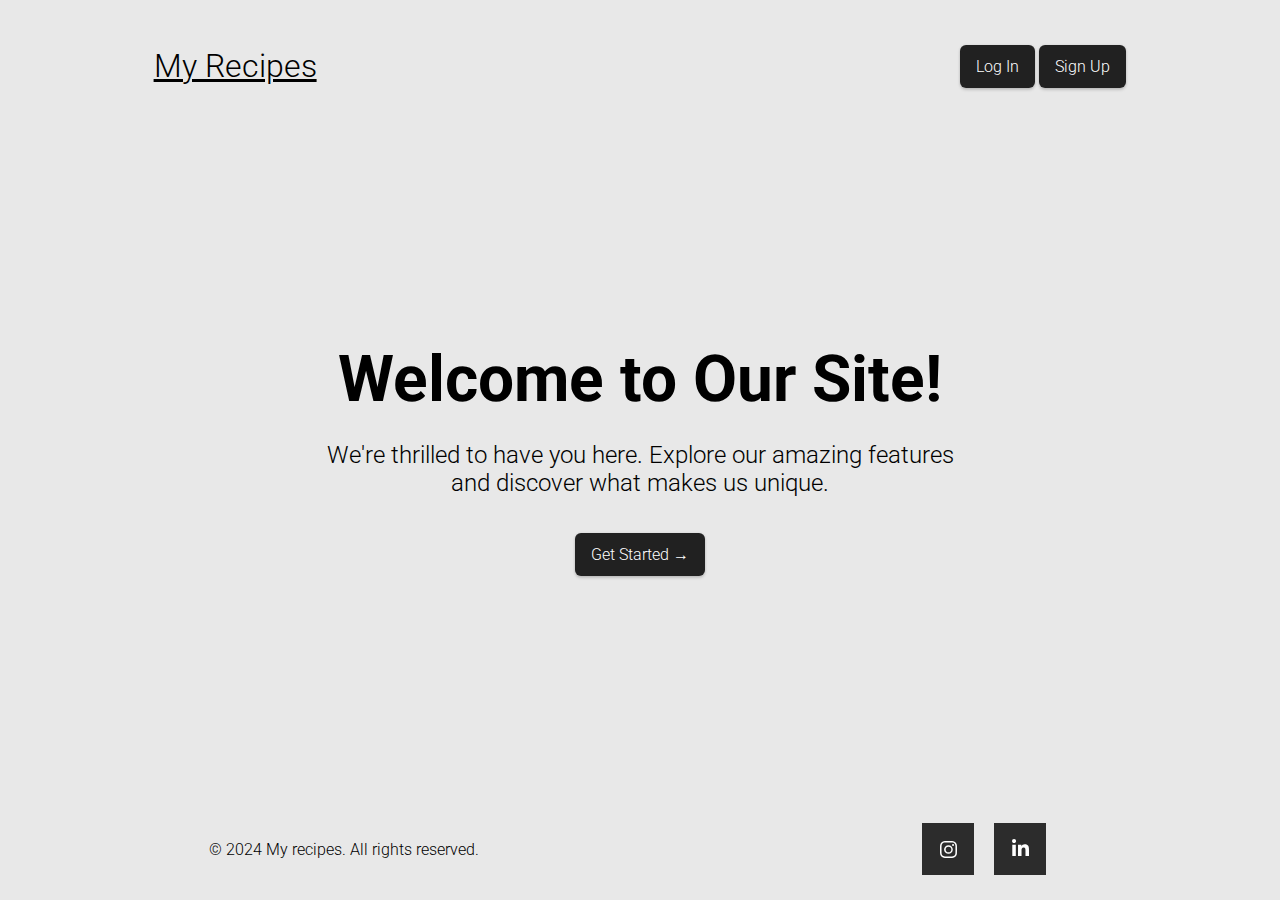
<file: index.html>
<!DOCTYPE html>
<html lang="en">
<head>
    <meta charset="UTF-8">
    <meta name="viewport" content="width=device-width, initial-scale=1.0">

     <link rel="stylesheet" href="css/style.css">
<!--<link rel="stylesheet" href="#" media="print">-->

    <title>My recipes</title>
</head>
<body>
    <div class="index-container">
        <nav class="navbar">
            <h1>My Recipes</h1>
            <div class="nav-links">
                <a href="pages/login.html" class="nav-link">Log In</a>
                <a href="pages/registration.html" class="nav-link">Sign Up</a>
            </div>
        </nav>
        <div class="content">
            <h2>Welcome to Our Site!</h2>
            <p>We're thrilled to have you here. Explore our amazing features<br> and discover what makes us unique.</p>
            <a href="pages/registration.html" class="link">Get Started &rarr;</a>
        </div>
        <footer>
            <p>&copy; 2024 My recipes. All rights reserved.</p>
            <div class="social-links">
                <a href="https://www.instagram.com/cvutfelpraha/?hl=cs" target="_blank" class="social ig">
                <svg class="socialSvg instagramSvg" viewBox="0 0 16 16"> <path d="M8 0C5.829 0 5.556.01 4.703.048 3.85.088 3.269.222 2.76.42a3.917 3.917 0 0 0-1.417.923A3.927 3.927 0 0 0 .42 2.76C.222 3.268.087 3.85.048 4.7.01 5.555 0 5.827 0 8.001c0 2.172.01 2.444.048 3.297.04.852.174 1.433.372 1.942.205.526.478.972.923 1.417.444.445.89.719 1.416.923.51.198 1.09.333 1.942.372C5.555 15.99 5.827 16 8 16s2.444-.01 3.298-.048c.851-.04 1.434-.174 1.943-.372a3.916 3.916 0 0 0 1.416-.923c.445-.445.718-.891.923-1.417.197-.509.332-1.09.372-1.942C15.99 10.445 16 10.173 16 8s-.01-2.445-.048-3.299c-.04-.851-.175-1.433-.372-1.941a3.926 3.926 0 0 0-.923-1.417A3.911 3.911 0 0 0 13.24.42c-.51-.198-1.092-.333-1.943-.372C10.443.01 10.172 0 7.998 0h.003zm-.717 1.442h.718c2.136 0 2.389.007 3.232.046.78.035 1.204.166 1.486.275.373.145.64.319.92.599.28.28.453.546.598.92.11.281.24.705.275 1.485.039.843.047 1.096.047 3.231s-.008 2.389-.047 3.232c-.035.78-.166 1.203-.275 1.485a2.47 2.47 0 0 1-.599.919c-.28.28-.546.453-.92.598-.28.11-.704.24-1.485.276-.843.038-1.096.047-3.232.047s-2.39-.009-3.233-.047c-.78-.036-1.203-.166-1.485-.276a2.478 2.478 0 0 1-.92-.598 2.48 2.48 0 0 1-.6-.92c-.109-.281-.24-.705-.275-1.485-.038-.843-.046-1.096-.046-3.233 0-2.136.008-2.388.046-3.231.036-.78.166-1.204.276-1.486.145-.373.319-.64.599-.92.28-.28.546-.453.92-.598.282-.11.705-.24 1.485-.276.738-.034 1.024-.044 2.515-.045v.002zm4.988 1.328a.96.96 0 1 0 0 1.92.96.96 0 0 0 0-1.92zm-4.27 1.122a4.109 4.109 0 1 0 0 8.217 4.109 4.109 0 0 0 0-8.217zm0 1.441a2.667 2.667 0 1 1 0 5.334 2.667 2.667 0 0 1 0-5.334z"></path> </svg>
                </a>

                <a href="https://cz.linkedin.com/" target="_blank" class="social in">
                <svg class="socialSvg linkdinSvg" viewBox="0 0 448 512"><path d="M100.28 448H7.4V148.9h92.88zM53.79 108.1C24.09 108.1 0 83.5 0 53.8a53.79 53.79 0 0 1 107.58 0c0 29.7-24.1 54.3-53.79 54.3zM447.9 448h-92.68V302.4c0-34.7-.7-79.2-48.29-79.2-48.29 0-55.69 37.7-55.69 76.7V448h-92.78V148.9h89.08v40.8h1.3c12.4-23.5 42.69-48.3 87.88-48.3 94 0 111.28 61.9 111.28 142.3V448z"></path></svg>
                </a>
            </div> 
        </footer>
    </div>
</body>
</html>
</file>
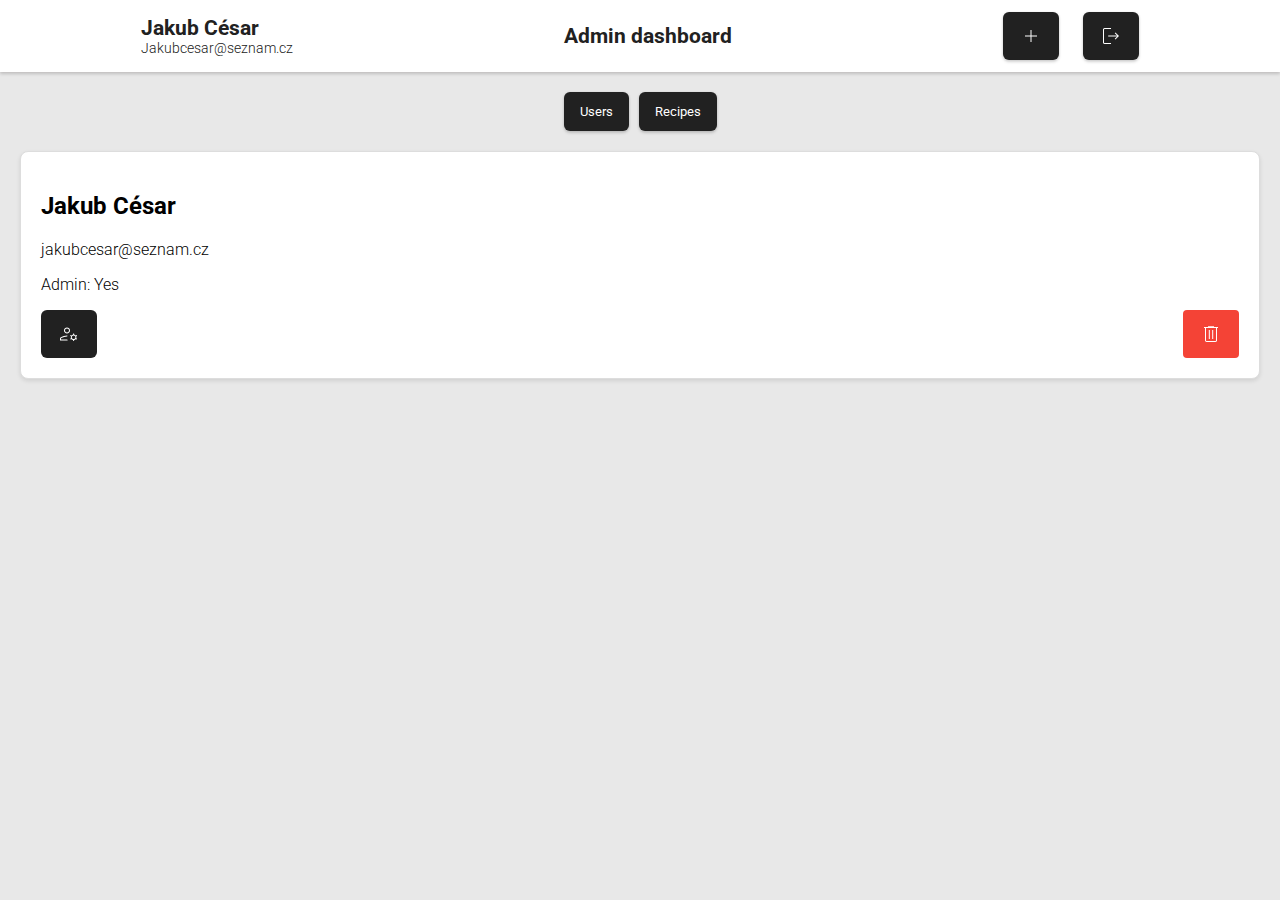
<file: pages/dashboard.html>
<!DOCTYPE html>
<html lang="en">
<head>
    <meta charset="UTF-8">
    <meta name="viewport" content="width=device-width, initial-scale=1.0">

    <link rel="stylesheet" href="../css/style.css">
    <!--<link rel="stylesheet" href="#" media="print">-->

    <script src="../js/dashboard.js" defer></script>

    <title>Admin dashboard</title>
</head>
<body>
    <div class="dashboard-container">
        <div class="shadow"></div>
        <div class="profile">
            <div class="profile-info">
                <h2 class="card-profile-name">Jakub César</h2>
                <p class="card-profile-email">Jakubcesar@seznam.cz</p>
            </div>
            <h2>Admin dashboard</h2>
            <div class="btn-group">
                <button class="add-recipe-btn" type="submit">
                    <img src="../images/icons/add.svg" alt="add-icon">
                </button>
                <form action="#" method="post">
                    <button type="submit" name="logout" value="logout" class="logout-btn">
                        <img src="../images/icons/logout.svg" alt="logout-icon">
                    </button>
                </form>
            </div>
        </div>

        <div class="add-recipe-modal">
            <div class="modal-header">
                <h3>Add recipe</h3>
                <span class="close-add-recipe-modal">&times;</span>
            </div>
            <form class="form" action="#" method="post">
                <div class="form-group">
                    <label for="title">Title *</label>
                    <input required placeholder="Enter title" name="title" id="title" type="text">
                </div>
        
                <div class="form-group">
                    <label for="description">Description *</label>
                    <textarea required name="description" placeholder="Enter description" id="description"></textarea>
                </div>

                <div class="form-group">
                    <label class="image-file" for="image">Upload Image</label>
                    <input type="file" name="image" id="image" accept="image/*">
                    <p class="image-file-name"></p>
                </div>
        
                <input type="submit" class="form-submit-btn" value="Save recipe">
            </form>
            <p class="indicator">* indicates a required field</p>
        </div>

        <div class="choose-btn">
            <button class="users">Users</button>
            <button class="recipes">Recipes</button>
        </div>

        <div class="user-table">
            <div class="dashboard-user">
                <h2>Jakub César</h2>
                <p>jakubcesar@seznam.cz</p>
                <p>Admin: <span>Yes</span></p>
                <div class="profile-action">
                    <button class="edit-role">
                        <img src="../images/icons/set-admin.svg" alt="set-admin-icon">
                    </button>
                    <button class="remove-button">
                        <img src="../images/icons/delete.svg" alt="delete-icon">
                    </button>
                </div>
            </div>
        </div>

        <div class="recipe-table">
            <div class="dashboard-recipe">
                <h2>Spaghetti Carbonara</h2>
                <p>Instructions: Cook pasta, mix with eggs and cheese, add bacon.</p>
                <div class="recipe-action">
                    <button class="edit-recipe">
                        <img src="../images/icons/edit.svg" alt="edit-icon">    
                    </button>
                    <button class="remove-button">
                        <img src="../images/icons/delete.svg" alt="delete-icon">
                    </button>
                </div>
            </div>
        </div>

        <div class="edit-recipe-modal">
            <div class="modal-header">
                <h3>Edit recipe</h3>
                <span class="close-edit-recipe-modal">&times;</span>
            </div>
            <form class="form" action="#" method="post">
                <div class="form-group">
                    <label for="edit-title">Title *</label>
                    <input required placeholder="Enter title" name="edit-title" id="edit-title" type="text">
                </div>
        
                <div class="form-group">
                    <label for="edit-description">Description *</label>
                    <textarea required name="edit-description" placeholder="Enter description" id="edit-description"></textarea>
                </div>

                <div class="form-group">
                    <label class="image-file" for="edit-image">Upload Image</label>
                    <input type="file" name="edit-image" id="edit-image" accept="image/*">
                    <p class="image-file-name-2"></p>
                </div>
        
                <input type="submit" class="form-submit-btn" value="Save recipe">
            </form>
            <p class="indicator">* indicates a required field</p>
        </div>

    </div>
</body>
</html>
</file>
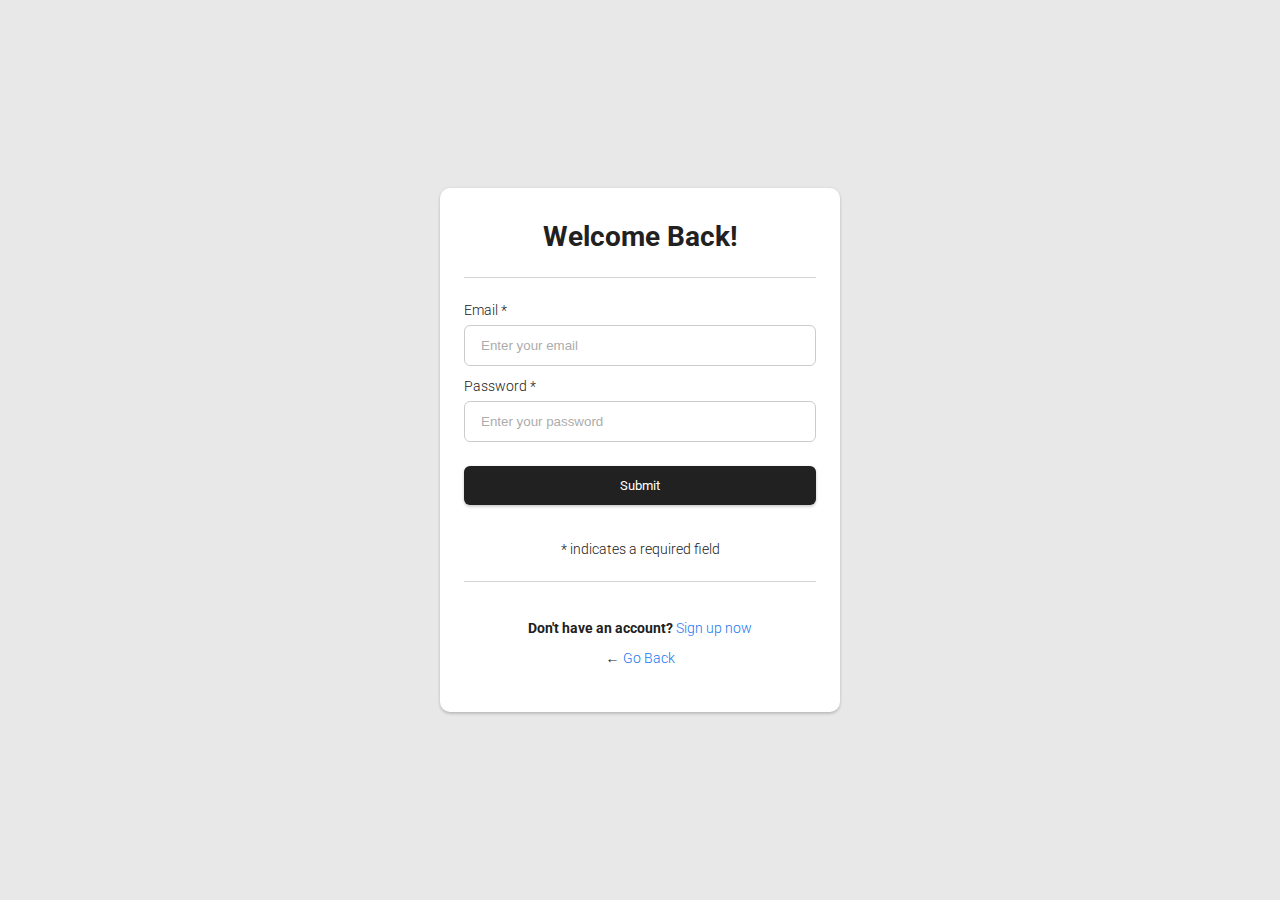
<file: pages/login.html>
<!DOCTYPE html>
<html lang="en">
<head>
    <meta charset="UTF-8">
    <meta name="viewport" content="width=device-width, initial-scale=1.0">

    <link rel="stylesheet" href="../css/style.css">
    <!--<link rel="stylesheet" href="#" media="print">-->

    <title>My recipes</title>
</head>
<body>
    <div class="form-wrapper">
        <div class="form-container">
            <p class="title">Welcome Back! </p>
            
            <div class="line"></div>
            
            <div class="alert">
                <p>A simple danger alert—check it out!</p>
            </div>

            <form class="form" action="#" method="post">
                <div class="form-group">
                    <label for="email">Email *</label>
                    <input required placeholder="Enter your email" autocomplete="on" name="email" id="email" type="email">
                </div>
        
                <div class="form-group">
                    <label for="password">Password *</label>
                    <input required name="password" placeholder="Enter your password" id="password" type="password">
                </div>
        
                <input type="submit" class="form-submit-btn" value="Submit">
            </form>
            
            <p class="indicator">* indicates a required field</p>

            <div class="line"></div>

            <div class="links">
                <p>
                    Don't have an account?
                    <a class="signup-link link" href="registration.html"> Sign up now</a>
                </p>
                <p>
                    &larr;
                    <a class="index-link link" href="../index.html"> Go Back </a>
                </p>
            </div>
        </div>
    </div>
</body>
</html>
</file>
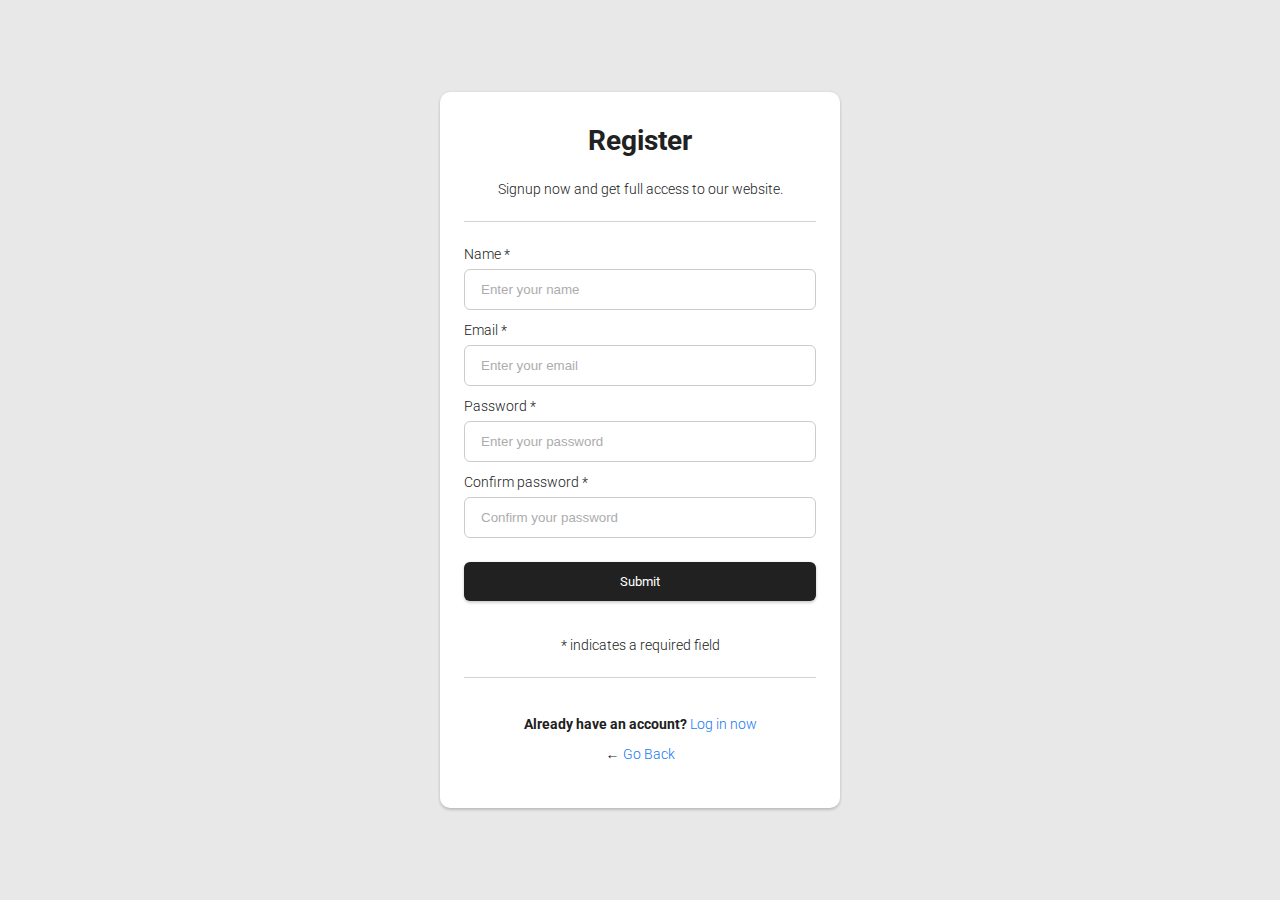
<file: pages/registration.html>
<!DOCTYPE html>
<html lang="en">
<head>
    <meta charset="UTF-8">
    <meta name="viewport" content="width=device-width, initial-scale=1.0">

    <link rel="stylesheet" href="../css/style.css">
    <!--<link rel="stylesheet" href="#" media="print">-->

    <script src="../js/registration.js" defer></script>

    <title>My recipes</title>
</head>
<body>
    <div class="form-wrapper">
        <div class="form-container">
            <p class="title">Register </p>
            <p class="message">Signup now and get full access to our website. </p>
            
            <div class="line"></div>

            <div class="alert">
                
            </div>
            <form class="form register-form" action="#" method="post">
                <div class="form-group">
                    <label for="name">Name *</label>
                    <input required placeholder="Enter your name" autocomplete="on" name="name" id="name" type="text">
                </div>

                <div class="form-group">
                    <label for="email">Email *</label>
                    <input required placeholder="Enter your email" autocomplete="on" name="email" id="email" type="email">
                </div>
        
                <div class="form-group">
                    <label for="password">Password *</label>
                    <input required name="password" minlength="8" placeholder="Enter your password" id="password" type="password">
                </div>

                <div class="form-group">
                    <label for="conf-password">Confirm password *</label>
                    <input required name="conf-password" minlength="8" placeholder="Confirm your password" id="conf-password" type="password">
                </div>
        
                <input type="submit" class="form-submit-btn" value="Submit">
            </form>
            <p class="indicator">* indicates a required field</p>
            <div class="line"></div>

            <div class="links">
                <p>
                    Already have an account?
                    <a class="login-link link" href="login.html">Log in now</a>
                </p>
                <p>
                    &larr;
                    <a class="index-link link" href="../index.html"> Go Back </a>
                </p>
            </div>
        </div>
    </div>
</body>
</html>
</file>
<file: css/style.css>
@import url('https://fonts.googleapis.com/css2?family=Roboto:wght@300;700&display=swap');

body{
    margin: 0;
    padding: 0;
    font-family: "Roboto", sans-serif;
    font-weight: 300;
    font-style: normal;
    background-color: #e8e8e8;
    color: #000000;
    height: 100vh;
}


/*index.html*/
.index-container{
    height: 100%;
    display: flex;
    flex-direction: column;
    justify-content: space-between;
}

.index-container .navbar{
    display: flex;
    flex-direction: row;
    align-items: center;
    justify-content: space-between;
    margin: 0 10%;
    padding: 2%;
}
.index-container .navbar h1{
    text-decoration: underline;
    font-size: 2rem;
    font-weight: 300;
}

.index-container .content{
    display: flex;
    flex-direction: column;
    justify-content: center;
    align-items: center;
}
.index-container .content .link,
.index-container .navbar .nav-links .nav-link{
    color: #fff;
    background-color: #212121;
    border: none;
    text-decoration: none;
    padding: 12px 16px;
    gap: 8px;
    margin: 12px 0;
    cursor: pointer;
    border-radius: 6px;
    box-shadow: 0px 0px 3px rgba(0, 0, 0, 0.084), 0px 2px 3px rgba(0, 0, 0, 0.168);
}
.index-container .content .link:hover,
.index-container .navbar .nav-links .nav-link:hover {
    background-color: #313131;
}
.index-container .content h2{
    margin: 0;
    font-size: 4rem;
    font-weight: 700;
}
.index-container .content p {
    text-align: center;
    font-size: 1.5rem;
}

.index-container footer{
    display: flex;
    flex-direction: row;
    justify-content: space-around;
    align-items: center;
}

.index-container footer .social-links {
    width: fit-content;
    height: fit-content;
    display: flex;
    align-items: center;
    justify-content: center;
    padding: 25px 25px;
    gap: 20px;
}
.index-container footer .social-links .social {
    width: 52px;
    height: 52px;
    background-color: rgb(44, 44, 44);
    display: flex;
    align-items: center;
    justify-content: center;
    overflow: hidden;
}
.index-container footer .social-links .social .socialSvg {
    width: 17px;
}    
.index-container footer .social-links .social .socialSvg path {
    fill: rgb(255, 255, 255);
}
.index-container footer .social-links .ig:hover {
    background-color: #d62976;
}
.index-container footer .social-links .in:hover {
    background-color: #0072b1;
}


/*forms login.html registration.html*/
.form-wrapper{
    height: 100%;
    display: flex;
    justify-content: center;
    align-items: center;
}

.form-wrapper .form-container{
    width: 400px;
    background-color: #fff;
    padding: 32px 24px;
    font-size: 14px;
    color: #212121;
    display: flex;
    flex-direction: column;
    gap: 24px;
    box-sizing: border-box;
    border-radius: 10px;
    box-shadow: 0px 0px 3px rgba(0, 0, 0, 0.084), 0px 2px 3px rgba(0, 0, 0, 0.168);
}

.form-wrapper .form-container .title {
    font-size: 28px;
    font-weight: 700;
    text-align: center;
    margin: 0;
}
.form-wrapper .form-container .message{
    text-align: center;
    margin: 0;
}

.form-wrapper .form-container .line {
    width: 100%;
    height: 1px;
    background-color: #212121;
    opacity: 0.2;
}

.form-wrapper .form-container .form {
    display: flex;
    flex-direction: column;
    gap: 12px;
}
.form-wrapper .form-container .form .form-group {
    display: flex;
    flex-direction: column;
    gap: 2px;
}
.form-wrapper .form-container .form-group label {
    margin-bottom: 5px;
}
.form-wrapper .form-container .form .form-group input[type="text"],
.form-wrapper .form-container .form .form-group input[type="email"],
.form-wrapper .form-container .form .form-group input[type="password"] {
  padding: 12px 16px;
  border-radius: 6px;
  border: 1px solid #ccc;
}
.form-wrapper .form-container .form .form-group input::placeholder {
    opacity: 0.6;
}
.form-wrapper .form-container .form .form-group input[type="text"]:focus,
.form-wrapper .form-container .form .form-group input[type="email"]:focus,
.form-wrapper .form-container .form .form-group input[type="password"]:focus {
  outline: none;
  border-color: #212121;
}
.form-wrapper .form-container .form .form-submit-btn {
    display: flex;
    justify-content: center;
    align-items: center;
    font-family: inherit;
    color: #fff;
    background-color: #212121;
    border: none;
    width: 100%;
    padding: 12px 16px;
    gap: 8px;
    margin: 12px 0;
    cursor: pointer;
    border-radius: 6px;
    box-shadow: 0px 0px 3px rgba(0, 0, 0, 0.084), 0px 2px 3px rgba(0, 0, 0, 0.168);
}
.form-wrapper .form-container .form .form-submit-btn:hover {
    background-color: #313131;
}

.form-wrapper .form-container .indicator {
    margin: 0;
    text-align: center;
}

.form-wrapper .form-container .links {
    text-align: center;
    font-weight: 700;
}
.form-wrapper .form-container .links .link {
    font-weight: 300;
    color: #1778f2;
    text-decoration: none;
}
.form-wrapper .form-container .links .link:hover {
    text-decoration: underline;
}

.form-wrapper .form-container .alert{
    border: 1px solid rgb(220, 139, 145);
    background-color: rgb(40, 13, 15);
    box-sizing: border-box;
    border-radius: 6px;
    padding: 12px 16px;
    display: none;
}
.form-wrapper .form-container .alert p{
    color: rgb(220, 139, 145);
    margin: 0;
}

/*error.html*/
.error {
    display: flex;
    justify-content: center;
    align-items: center;
    flex-direction: column;
    height: 100%;
}

.error .error-code {
    font-size: 5rem;
    margin: 0;
    text-align: center;
}

.error .error-message {
    font-size: 1.2em;
    text-align: center;
}

.error .link {
    color: #1778f2;
    text-decoration: none;
}
.error p{
    text-align: center;
}
.error .link:hover {
    text-decoration: underline;
}


/*home.html*/
.main-container .profile-card{
    background-color: #fff;
    font-size: 14px;
    color: #212121;
    display: flex;
    flex-wrap: wrap;
    flex-direction: row;
    justify-content: space-around;
    align-items: center;
    box-sizing: border-box;
    box-shadow: 0px 0px 3px rgba(211, 161, 161, 0.084), 0px 2px 3px rgba(0, 0, 0, 0.168);
}
.main-container .profile-card .profile-info{
    margin: 12px 12px;

}
.main-container .profile-card .card-profile-name{
    margin: 0;
}
.main-container .profile-card .card-profile-email{
    margin: 0;
}
.main-container .profile-card .btn-group{
    display: flex;
    flex-direction: row;
    align-items: center;
}
.main-container .profile-card .btn-group .my-recipes-btn{
    text-decoration: none;
}
.main-container .profile-card .btn-group .my-recipes-btn,
.main-container .profile-card .btn-group form .logout-btn,
.main-container .profile-card .btn-group .add-recipe-btn,
.main-container .profile-card .btn-group .edit-btn{
    display: flex;
    justify-content: center;
    align-items: center;
    font-family: inherit;
    color: #fff;
    background-color: #212121;
    border: none;
    padding: 12px 16px;
    gap: 8px;
    margin: 12px 12px;
    cursor: pointer;
    border-radius: 6px;
    box-shadow: 0px 0px 3px rgba(0, 0, 0, 0.084), 0px 2px 3px rgba(0, 0, 0, 0.168);
}
.main-container .profile-card .btn-group .my-recipes-btn:hover,
.main-container .profile-card .btn-group form .logout-btn:hover,
.main-container .profile-card .btn-group .add-recipe-btn:hover,
.main-container .profile-card .btn-group .edit-btn:hover{
    background-color: #313131;
}

.main-container .add-recipe-modal,
.main-container .edit-profile-card-modal{
    display: none;
    position: absolute;
    top: 50%;
    left: 50%;
    transform: translate(-50%, -50%);
    width: 45%;
    z-index: 1000;
    padding: 32px 24px;
    background-color: #fff;
    color: #212121;
    gap: 24px;
    box-sizing: border-box;
    border-radius: 10px;
    box-shadow: 0px 0px 3px rgba(0, 0, 0, 0.084), 0px 2px 3px rgba(0, 0, 0, 0.168);
}
.main-container .add-recipe-modal .modal-header,
.main-container .edit-profile-card-modal .modal-header{
    display: flex;
    flex-direction: row;
    justify-content: space-between;
    align-items: center;
}
.main-container .add-recipe-modal .modal-header,
.main-container .edit-profile-card-modal .modal-header h3{
    margin: 0;
}
.main-container .add-recipe-modal .form .form-group,
.main-container .edit-profile-card-modal .form .form-group{
    display: flex;
    flex-direction: column;
    gap: 2px;
}
.main-container .add-recipe-modal .form .form-group input[type="text"],
.main-container .edit-profile-card-modal .form .form-group input[type="text"],
.main-container .edit-profile-card-modal .form .form-group input[type="email"]{
    padding: 12px 16px;
    border-radius: 6px;
    border: 1px solid #ccc;
}
.main-container .add-recipe-modal .form .form-group input[type="text"]:focus,
.main-container .edit-profile-card-modal .form .form-group input[type="text"]:focus,
.main-container .edit-profile-card-modal .form .form-group input[type="email"]:focus{
    outline: none;
    border-color: #212121;
}
.main-container .add-recipe-modal .form .form-group input[type="file"]{
    display: none;
}
.main-container .add-recipe-modal .form .form-group textarea{
    padding: 12px;
    border: 1px solid #ccc;
    border-radius: 5px;
    font-size: 14px;
    resize: vertical;
    outline: none;
}
.main-container .add-recipe-modal .form .form-group textarea:focus{
    outline: none;
    border-color: #212121;
}
.main-container .add-recipe-modal .form .form-group label,
.main-container .edit-profile-card-modal .form .form-group label {
    margin-bottom: 5px;
    margin-top: 5px;
}
.main-container .add-recipe-modal .form .form-group .image-file,
.main-container .add-recipe-modal .form .form-submit-btn,
.main-container .edit-profile-card-modal .form .form-submit-btn {
    display: flex;
    justify-content: center;
    align-items: center;
    font-family: inherit;
    color: #fff;
    background-color: #212121;
    border: none;
    padding: 12px 16px;
    gap: 8px;
    margin: 12px 0;
    cursor: pointer;
    border-radius: 6px;
    box-shadow: 0px 0px 3px rgba(0, 0, 0, 0.084), 0px 2px 3px rgba(0, 0, 0, 0.168);
}
.main-container .add-recipe-modal .form .form-group .image-file:hover,
.main-container .add-recipe-modal .form .form-submit-btn:hover,
.main-container .edit-profile-card-modal .form .form-submit-btn:hover {
    background-color: #313131;
}
.main-container .add-recipe-modal .modal-header .close-add-recipe-modal,
.main-container .edit-profile-card-modal .modal-header .close-profile-modal {
    color: #313131;
    cursor: pointer;
    font-size: 1.5rem;
}
.main-container .add-recipe-modal .modal-header .close-add-recipe-modal:hover,
.main-container .edit-profile-card-modal .modal-header .close-profile-modal:hover {
    color: #000000;
    cursor: pointer;
}

.main-container .cards-pagination{
    display: flex;
    flex-direction: column;
    justify-content: center;
}
.main-container .cards-pagination .recipes-cards{
    display: flex;
    flex-wrap: wrap;
    justify-content: center;
}
.main-container .cards-pagination .recipes-cards .card{
    display: flex;
    flex-direction: column;
    z-index: 1000;
    padding: 32px 24px;
    margin: 20px;
    background-color: #fff;
    color: #212121;
    width: 350px;
    z-index: 1;
    gap: 24px;
    box-sizing: border-box;
    border-radius: 10px;
    box-shadow: 0px 0px 3px rgba(0, 0, 0, 0.084), 0px 2px 3px rgba(0, 0, 0, 0.168);
}
.main-container .cards-pagination .recipes-cards .card .card-header h2{
    margin: 0;
}
.main-container .cards-pagination .recipes-cards .card .card-cotn{
    display: flex;
    flex-direction: column;
    justify-content: space-between;
}
.main-container .cards-pagination .recipes-cards .card .card-cotn .card-content{
    height: 200px;
    overflow-y: auto;
}
.main-container .cards-pagination .recipes-cards .card .card-cotn .card-footer{
    display: flex;
    justify-content: space-between;
    align-items: center;
}
.main-container .cards-pagination .recipes-cards .card .image-placeholder{
    width: 100%;
    height: 250px;
    background-color: #e0e0e0;
    display: flex;
    justify-content: center;
    align-items: center;
    overflow: hidden;
}
.main-container .cards-pagination .recipes-cards .card .image-placeholder img {
    width: 100%;
    height: 100%;
    object-fit: cover;
}

.main-container .cards-pagination .pagination{
    display: flex;
    justify-content: center;
    align-items: center;
    padding: 10px;
    border-radius: 8px;
}
.main-container .cards-pagination .pagination .active{
    background-color: #313131;
    color: #fff;
}
.main-container .cards-pagination .pagination a {
    text-decoration: none;
    color: #000000;
    font-size: 16px;
    padding: 8px 12px;
}
.main-container .cards-pagination .pagination a:hover {
    background-color: #313131;
    color: #fff; 
}
.main-container .cards-pagination .pagination .line {
    width: 1px;
    height: 20px;
    background-color: #2c2f38; 
    align-self: center;
}

.main-container .shadow{
    background-color: rgba(51, 51, 51, 0.664);
    position: fixed;
    top: 0;
    left: 0;
    width: 100%;
    height: 100%;
    z-index: 999;
    display: none;
}


/*myRecipe.html*/
.my-recipes-container .shadow{
    background-color: rgba(51, 51, 51, 0.664);
    position: fixed;
    top: 0;
    left: 0;
    width: 100%;
    height: 100%;
    z-index: 999;
    display: none;
}

.my-recipes-container .go-back{
    text-align: center;
    margin: 20px;
}
.my-recipes-container .go-back a{
    text-decoration: none;
    color: #fff;
    background-color: #212121;
    border: none;
    padding: 12px 16px;
    cursor: pointer;
    border-radius: 6px;
}
.my-recipes-container .go-back a:hover{
    background-color: #313131;
}

.my-recipes-container .recipe-container .my-recipes .recipe{
    padding: 20px;
    margin: 20px 20px;
    box-shadow: 0 2px 4px rgba(0, 0, 0, 0.1);
    background-color: white;
    border: 1px solid #ddd;
    border-radius: 8px;
    display: flex;
    flex-direction: row;
    justify-content: flex-start;
    gap: 10px;
}
.my-recipes-container .recipe-container .my-recipes .recipe .image-placeholder{
    width: 200px;
    background-color: #e0e0e0;
    display: flex;
    justify-content: center;
    align-items: center;
    overflow: hidden;
}
.my-recipes-container .recipe-container .my-recipes .recipe .image-placeholder img {
    width: 100%;
    height: 100%;
    object-fit: cover;
}
.my-recipes-container .recipe-container .my-recipes .recipe .my-recipe-info .recipe-action{
    display: flex;
    flex-direction: row;
    gap: 10px;
    flex-wrap: wrap;
}
.my-recipes-container .recipe-container .my-recipes .recipe .my-recipe-info .recipe-action .remove-button{
    background-color: #f44336;
    color: white;
    border: none;
    border-radius: 4px;
    padding: 10px 16px;
    cursor: pointer;
    font-size: 14px;
    display: flex;
    flex-direction: row;
    align-items: center;
}
.my-recipes-container .recipe-container .my-recipes .recipe .my-recipe-info .recipe-action .remove-button:hover{
    background-color: #d32f2f;
}
.my-recipes-container .recipe-container .my-recipes .recipe .my-recipe-info .recipe-action .edit-recipe{
    color: #fff;
    background-color: #212121;
    border: none;
    padding: 12px 16px;
    gap: 8px;
    cursor: pointer;
    border-radius: 6px;
    display: flex;
    flex-direction: row;
    align-items: center;
}
.my-recipes-container .recipe-container .my-recipes .recipe .my-recipe-info .recipe-action .edit-recipe:hover{
    background-color: #313131;
}

.my-recipes-container .edit-my-recipe-modal{
    display: none;
    position: absolute;
    top: 50%;
    left: 50%;
    transform: translate(-50%, -50%);
    width: 45%;
    z-index: 1000;
    padding: 32px 24px;
    background-color: #fff;
    color: #212121;
    gap: 24px;
    box-sizing: border-box;
    border-radius: 10px;
    box-shadow: 0px 0px 3px rgba(0, 0, 0, 0.084), 0px 2px 3px rgba(0, 0, 0, 0.168);
}
.my-recipes-container .edit-my-recipe-modal .modal-header{
    display: flex;
    flex-direction: row;
    justify-content: space-between;
    align-items: center;
    margin: 0;
}
.my-recipes-container .edit-my-recipe-modal .form .form-group{
    display: flex;
    flex-direction: column;
    gap: 2px;
}
.my-recipes-container .edit-my-recipe-modal .form .form-group input[type="text"]{
    padding: 12px 16px;
    border-radius: 6px;
    border: 1px solid #ccc;
}
.my-recipes-container .edit-my-recipe-modal .form .form-group input[type="text"]:focus{
    outline: none;
    border-color: #212121;
}
.my-recipes-container .edit-my-recipe-modal .form .form-group input[type="file"]{
    display: none;
}
.my-recipes-container .edit-my-recipe-modal .form .form-group textarea{
    padding: 12px;
    border: 1px solid #ccc;
    border-radius: 5px;
    font-size: 14px;
    resize: vertical;
    outline: none;
}
.my-recipes-container .edit-my-recipe-modal .form .form-group textarea:focus{
    outline: none;
    border-color: #212121;
}
.my-recipes-container .edit-my-recipe-modal .form .form-group label{
    margin-bottom: 5px;
    margin-top: 5px;
}
.my-recipes-container .edit-my-recipe-modal .form .form-group .image-file,
.my-recipes-container .edit-my-recipe-modal .form .form-submit-btn {
    display: flex;
    justify-content: center;
    align-items: center;
    font-family: inherit;
    color: #fff;
    background-color: #212121;
    border: none;
    padding: 12px 16px;
    gap: 8px;
    margin: 12px 0;
    cursor: pointer;
    border-radius: 6px;
    box-shadow: 0px 0px 3px rgba(0, 0, 0, 0.084), 0px 2px 3px rgba(0, 0, 0, 0.168);
}
.my-recipes-container .edit-my-recipe-modal .form .form-group .image-file:hover,
.my-recipes-container .edit-my-recipe-modal .form .form-submit-btn:hover{
    background-color: #313131;
}
.my-recipes-container .edit-my-recipe-modal .modal-header .close-edit-recipe-modal{
    color: #313131;
    cursor: pointer;
    font-size: 1.5rem;
}
.my-recipes-container .edit-my-recipe-modal .modal-header .close-edit-recipe-modal:hover {
    color: #000000;
    cursor: pointer;
}

.my-recipes-container .recipe-container .pagination{
    display: flex;
    justify-content: center;
    align-items: center;
    padding: 10px;
    border-radius: 8px;
}
.my-recipes-container .recipe-container .pagination .active{
    background-color: #313131;
    color: #fff;
}
.my-recipes-container .recipe-container .pagination a {
    text-decoration: none;
    color: #000000;
    font-size: 16px;
    padding: 8px 12px;
}
.my-recipes-container .recipe-container .pagination a:hover {
    background-color: #313131;
    color: #fff; 
}
.my-recipes-container .recipe-container .pagination .line {
    width: 1px;
    height: 20px;
    background-color: #2c2f38; 
    align-self: center;
}


/*dashboard.html*/
.dashboard-container{
    height: 100%;
}

.dashboard-container .shadow{
    background-color: rgba(51, 51, 51, 0.664);
    position: fixed;
    top: 0;
    left: 0;
    width: 100%;
    height: 100%;
    z-index: 999;
    display: none;
}

.dashboard-container .profile{
    background-color: #fff;
    font-size: 14px;
    color: #212121;
    display: flex;
    flex-wrap: wrap;
    flex-direction: row;
    justify-content: space-around;
    align-items: center;
    box-sizing: border-box;
    box-shadow: 0px 0px 3px rgba(211, 161, 161, 0.084), 0px 2px 3px rgba(0, 0, 0, 0.168);
}
.dashboard-container .profile .profile-info{
    margin: 12px 12px;

}
.dashboard-container .profile .card-profile-name{
    margin: 0;
}
.dashboard-container .profile .card-profile-email{
    margin: 0;
}
.dashboard-container .profile .btn-group{
    display: flex;
    flex-direction: row;
    align-items: center;
}
.dashboard-container .profile .btn-group form .logout-btn,
.dashboard-container .profile .btn-group .add-recipe-btn,
.dashboard-container .profile .btn-group .edit-btn{
    display: flex;
    justify-content: center;
    align-items: center;
    font-family: inherit;
    color: #fff;
    background-color: #212121;
    border: none;
    padding: 12px 16px;
    gap: 8px;
    margin: 12px 12px;
    cursor: pointer;
    border-radius: 6px;
    box-shadow: 0px 0px 3px rgba(0, 0, 0, 0.084), 0px 2px 3px rgba(0, 0, 0, 0.168);
}
.dashboard-container .profile .btn-group form .logout-btn:hover,
.dashboard-container .profile .btn-group .add-recipe-btn:hover,
.dashboard-container .profile .btn-group .edit-btn:hover{
    background-color: #313131;
}

.dashboard-container .edit-recipe-modal,
.dashboard-container .add-recipe-modal{
    display: none;
    position: absolute;
    top: 50%;
    left: 50%;
    transform: translate(-50%, -50%);
    width: 45%;
    z-index: 1000;
    padding: 32px 24px;
    background-color: #fff;
    color: #212121;
    gap: 24px;
    box-sizing: border-box;
    border-radius: 10px;
    box-shadow: 0px 0px 3px rgba(0, 0, 0, 0.084), 0px 2px 3px rgba(0, 0, 0, 0.168);
}
.dashboard-container .edit-recipe-modal .modal-header,
.dashboard-container .add-recipe-modal .modal-header{
    display: flex;
    flex-direction: row;
    justify-content: space-between;
    align-items: center;
    margin: 0;
}
.dashboard-container .edit-recipe-modal .form .form-group,
.dashboard-container .add-recipe-modal .form .form-group{
    display: flex;
    flex-direction: column;
    gap: 2px;
}
.dashboard-container .edit-recipe-modal .form .form-group input[type="text"],
.dashboard-container .add-recipe-modal .form .form-group input[type="text"]{
    padding: 12px 16px;
    border-radius: 6px;
    border: 1px solid #ccc;
}
.dashboard-container .edit-recipe-modal .form .form-group input[type="text"]:focus,
.dashboard-container .add-recipe-modal .form .form-group input[type="text"]:focus{
    outline: none;
    border-color: #212121;
}
.dashboard-container .edit-recipe-modal .form .form-group input[type="file"],
.dashboard-container .add-recipe-modal .form .form-group input[type="file"]{
    display: none;
}
.dashboard-container .edit-recipe-modal .form .form-group textarea,
.dashboard-container .add-recipe-modal .form .form-group textarea{
    padding: 12px;
    border: 1px solid #ccc;
    border-radius: 5px;
    font-size: 14px;
    resize: vertical;
    outline: none;
}
.dashboard-container .edit-recipe-modal .form .form-group textarea:focus,
.dashboard-container .add-recipe-modal .form .form-group textarea:focus{
    outline: none;
    border-color: #212121;
}
.dashboard-container .edit-recipe-modal .form .form-group label,
.dashboard-container .add-recipe-modal .form .form-group label{
    margin-bottom: 5px;
    margin-top: 5px;
}
.dashboard-container .edit-recipe-modal .form .form-group .image-file,
.dashboard-container .edit-recipe-modal .form .form-submit-btn,
.dashboard-container .add-recipe-modal .form .form-group .image-file,
.dashboard-container .add-recipe-modal .form .form-submit-btn {
    display: flex;
    justify-content: center;
    align-items: center;
    font-family: inherit;
    color: #fff;
    background-color: #212121;
    border: none;
    padding: 12px 16px;
    gap: 8px;
    margin: 12px 0;
    cursor: pointer;
    border-radius: 6px;
    box-shadow: 0px 0px 3px rgba(0, 0, 0, 0.084), 0px 2px 3px rgba(0, 0, 0, 0.168);
}
.dashboard-container .edit-recipe-modal .form .form-group .image-file:hover,
.dashboard-container .edit-recipe-modal .form .form-submit-btn:hover,
.dashboard-container .add-recipe-modal .form .form-group .image-file:hover,
.dashboard-container .add-recipe-modal .form .form-submit-btn:hover{
    background-color: #313131;
}
.dashboard-container .edit-recipe-modal .modal-header .close-edit-recipe-modal,
.dashboard-container .add-recipe-modal .modal-header .close-add-recipe-modal{
    color: #313131;
    cursor: pointer;
    font-size: 1.5rem;
}
.dashboard-container .edit-recipe-modal .modal-header .close-edit-recipe-modal:hover,
.dashboard-container .add-recipe-modal .modal-header .close-add-recipe-modal:hover {
    color: #000000;
    cursor: pointer;
}

.dashboard-container .choose-btn{
    display: flex;
    justify-content: center;
    gap: 10px;
    margin-top: 20px;
}
.dashboard-container .choose-btn .recipes,
.dashboard-container .choose-btn .users{
    display: flex;
    justify-content: center;
    align-items: center;
    font-family: inherit;
    color: #fff;
    background-color: #212121;
    border: none;
    padding: 12px 16px;
    gap: 8px;
    cursor: pointer;
    border-radius: 6px;
    box-shadow: 0px 0px 3px rgba(0, 0, 0, 0.084), 0px 2px 3px rgba(0, 0, 0, 0.168);
}
.dashboard-container .choose-btn .recipes:hover,
.dashboard-container .choose-btn .users:hover{
    background-color: #313131;
}

.dashboard-container .user-table{
    display: block;
}

.dashboard-container .recipe-table{
    display: none;
}
.dashboard-container .recipe-table .dashboard-recipe,
.dashboard-container .user-table .dashboard-user{
    padding: 20px;
    margin: 20px 20px;
    box-shadow: 0 2px 4px rgba(0, 0, 0, 0.1);
    background-color: white;
    border: 1px solid #ddd;
    border-radius: 8px;
}
.dashboard-container .recipe-table .dashboard-recipe .recipe-action,
.dashboard-container .user-table .dashboard-user .profile-action{
    display: flex;
    justify-content: space-between;
}
.dashboard-container .recipe-table .dashboard-recipe .recipe-action .remove-button,
.dashboard-container .user-table .dashboard-user .profile-action .remove-button{
    background-color: #f44336;
    color: white;
    border: none;
    border-radius: 4px;
    padding: 10px 16px;
    cursor: pointer;
    font-size: 14px;
    display: flex;
    flex-direction: row;
    align-items: center;
}
.dashboard-container .recipe-table .dashboard-recipe .recipe-action .remove-button:hover,
.dashboard-container .user-table .dashboard-user .profile-action .remove-button:hover{
    background-color: #d32f2f;
}
.dashboard-container .recipe-table .dashboard-recipe .recipe-action .edit-recipe,
.dashboard-container .user-table .dashboard-user .profile-action .edit-role{
    color: #fff;
    background-color: #212121;
    border: none;
    padding: 12px 16px;
    gap: 8px;
    cursor: pointer;
    border-radius: 6px;
    display: flex;
    flex-direction: row;
    align-items: center;
}
.dashboard-container .recipe-table .dashboard-recipe .recipe-action .edit-recipe:hover,
.dashboard-container .user-table .dashboard-user .profile-action .edit-role:hover{
    background-color: #313131;
}  


/*Media Query*/
@media only screen and (max-width: 600px) {
    .index-container .navbar{
        flex-direction: column;
    }
    .index-container .navbar h1{
        margin-bottom: 1.8rem;
        font-size: 2rem;
    }
    .index-container .content{
        height: 80%;
    }
    .index-container .content h2{
        text-align: center;
        margin-top: 1rem;
    }
    .index-container footer{
        flex-direction: column;
    }

    .main-container  .profile-card{
        justify-content: center;
    }

    .main-container .profile-card .btn-group{
        flex-wrap: wrap;
        justify-content: center;
    }

    .main-container .add-recipe-modal,
    .main-container .edit-profile-card-modal{
        width: 300px;
    }

    .my-recipes-container .edit-my-recipe-modal{
        width: 300px;
    }

    .dashboard-container .profile{
        justify-content: center;
    }

    .dashboard-container .add-recipe-modal,
    .dashboard-container .edit-recipe-modal{
        width: 300px;
    }

    .my-recipes-container .recipe-container .my-recipes .recipe{
        flex-direction: column;
    }

    .my-recipes-container .recipe-container .my-recipes .recipe .image-placeholder{
        width: 100%;
        height: 250px;
    }
}

@media only screen and (max-width: 360px) {
    .index-container .navbar{
        flex-direction: column;
    }
    .index-container .navbar h1{
        margin-bottom: 1.8rem;
        font-size: 2rem;
    }
    .index-container .navbar .nav-links{
        display: flex;
        flex-direction: column;
    }
    .index-container .content{
        height: 80%;
    }
    .index-container .content h2{
        text-align: center;
        margin-top: 1rem;
    }
    .index-container footer{
        flex-direction: column;
    }
}
</file>
